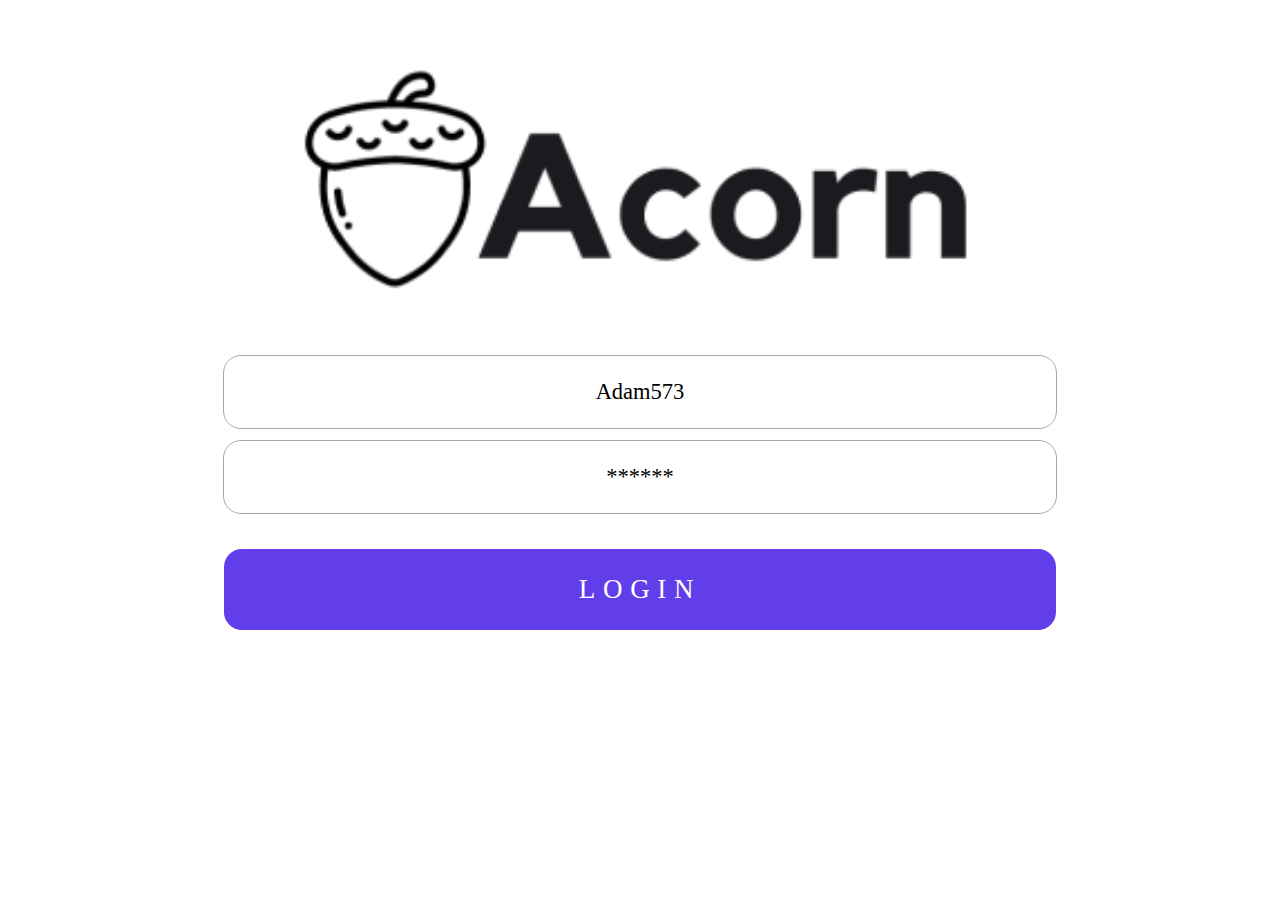
<file: index.html>
<!DOCTYPE html>
<html lang="en">
<head>
  <meta charset="UTF-8">
  <meta name="viewport" content="width=device-width, initial-scale=1.0"> <!-- displays site properly based on user's device -->
  
  <link rel="stylesheet" href="./styles/login.css"/>

  <title>App</title>

</head>
<body scroll="no" style="overflow: hidden">
    
    <!-- <div class="appName"></div> -->
    <div class="appLogo"></div>
    <div class="usernameHere">Adam573</div>
    <div class="pwHere">******</div>
    <a href="./pages/dashboard.html" class="loginButton">Login</a>
  
</body>
</html>
</file>
<file: styles/login.css>
*{
    overflow: hidden;
}

html, body {
    margin: 0;
    width: 100%; height: 100%;
    overflow: hidden;
    background-color: #ffffff;
}

body{
    height: 100vh;
    width: 100vw;

    display: grid;
    grid-template-rows: 16vh 18vh 15vh 8vh auto;
    grid-template-columns: 100vw;

    justify-content: center;
}

/* .appName{
    align-self: flex-end;
    justify-self: center;
    grid-row: 1;

    font-size: 5.5vh;
    font-weight: 500;
} */

.appLogo{
    margin-top: 7.5vh;

    grid-row: 1 / 3;
    align-self: center;
    justify-self: center;
    
    background-image: url("./../assets/acornLogo.png");
    background-repeat: no-repeat;
    background-size: contain;
    background-position: center;

    width: 60vw;
    height: 40vh;
}

.usernameHere{
    margin-top: 4vh;
    
    align-self: center;
    justify-self: center;
    grid-row: 3;
    width: 65vw;
    height: 8vh;
    border: 1px solid #A7A7A7;
    border-radius: 2vh;

    display: flex;
    justify-content: center;
    align-items: center;
    text-align: center;
    font-size: 2.5vh;
}

.pwHere{
    align-self: center;
    justify-self: center;
    grid-row: 4;
    width: 65vw;
    height: 8vh;
    border: 1px solid #A7A7A7;
    border-radius: 2vh;

    display: flex;
    justify-content: center;
    align-items: center;
    text-align: center;
    font-size: 2.5vh;
}

.loginButton{
    margin-top: 4vh;
    align-self: flex-start;
    justify-self: center;
    grid-row: 5;
    width: 65vw;
    height: 9vh;
    background-color: #613EEA;
    border-radius: 2vh;
    color: white;

    display: flex;
    justify-content: center;
    align-items: center;
    text-align: center;
    text-transform: uppercase;
    font-size: 3vh;
    font-weight: 500;
    letter-spacing: 0.6vw;
}

a{
    text-decoration: none;
}
</file>
